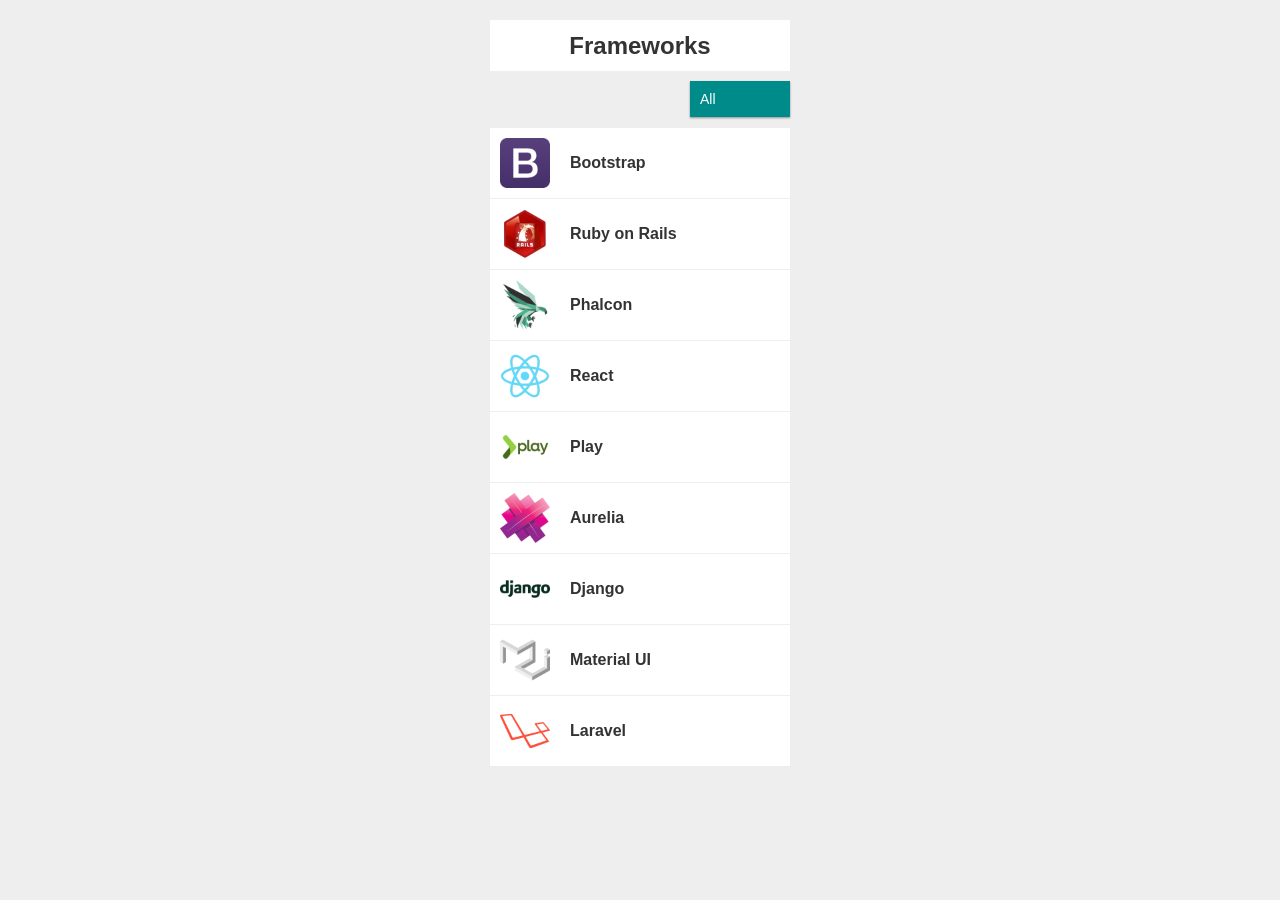
<file: work/fifth/index.html>
<!doctype html>
<html>
  <head>
    <meta charset="UTF-8">
    <meta name="viewport" content="width=device-width, initial-scale=1.0, maximum-scale=1.0, user-scalable=no">
    <meta name="format-detection" content="telephone=no">
    <title>jQuery</title>
    <link rel="stylesheet" href="../../common/css/reset.css">
    <link rel="stylesheet" href="../../common/css/base.css">
    <link rel="stylesheet" href="./css/style.css">
  </head>
  <body>
    <div class="wrapper">
      <div class="contents">
        <p class="title">Frameworks</p>
        <div class="select-wrapper">
          <select class="select">
            <option value="all">All</option>
            <option value="css">CSS</option>
            <option value="javascript">JavaScript</option>
            <option value="php">PHP</option>
            <option value="ruby">Ruby</option>
            <option value="python">Python</option>
            <option value="scala">Scala</option>
          </select>
        </div>
        <ul class="list">
          <li data-category-type="css">
            <a href="http://getbootstrap.com/" class="article">
              <i class="article-icon is-bootstrap"></i>
              <p class="article-name">Bootstrap</p>
            </a>
          </li>
          <li data-category-type="ruby">
            <a href="http://rubyonrails.org/" class="article">
              <i class="article-icon is-ruby-on-rails"></i>
              <p class="article-name">Ruby on Rails</p>
            </a>
          </li>
          <li data-category-type="php">
            <a href="https://phalconphp.com/ja/" class="article">
              <i class="article-icon is-phalcon"></i>
              <p class="article-name">Phalcon</p>
            </a>
          </li>
          <li data-category-type="javascript">
            <a href="https://facebook.github.io/react/" class="article">
              <i class="article-icon is-react"></i>
              <p class="article-name">React</p>
            </a>
          </li>
          <li data-category-type="scala">
            <a href="https://www.playframework.com/" class="article">
              <i class="article-icon is-play"></i>
              <p class="article-name">Play</p>
            </a>
          </li>
          <li data-category-type="javascript">
            <a href="http://aurelia.io/" class="article">
              <i class="article-icon is-aurelia"></i>
              <p class="article-name">Aurelia</p>
            </a>
          </li>
          <li data-category-type="python">
            <a href="http://djangoproject.jp/" class="article">
              <i class="article-icon is-django"></i>
              <p class="article-name">Django</p>
            </a>
          </li>
          <li data-category-type="css">
            <a href="http://www.material-ui.com/#/" class="article">
              <i class="article-icon is-material-ui"></i>
              <p class="article-name">Material UI</p>
            </a>
          </li>
          <li data-category-type="php">
            <a href="https://laravel.com/" class="article">
              <i class="article-icon is-laravel"></i>
              <p class="article-name">Laravel</p>
            </a>
          </li>
        </ul>
      </div>
    </div>
    <script src="../../common/js/jquery.js"></script>
    <script>
      $(function(){
            $(".select").change(function () {
        
        var select_val = $('.select').val();

        $(".list li").each(function (index, element) {       
            if (select_val == "all") {
                $(element).show();
                return true;
            }            
            var content_val = $(element).data('category-type');            
            if (select_val == content_val) {
                $(element).show();
            } else {
                $(element).hide();
            }
          });
        });
      });
    </script>
  </body>
</html>
</file>
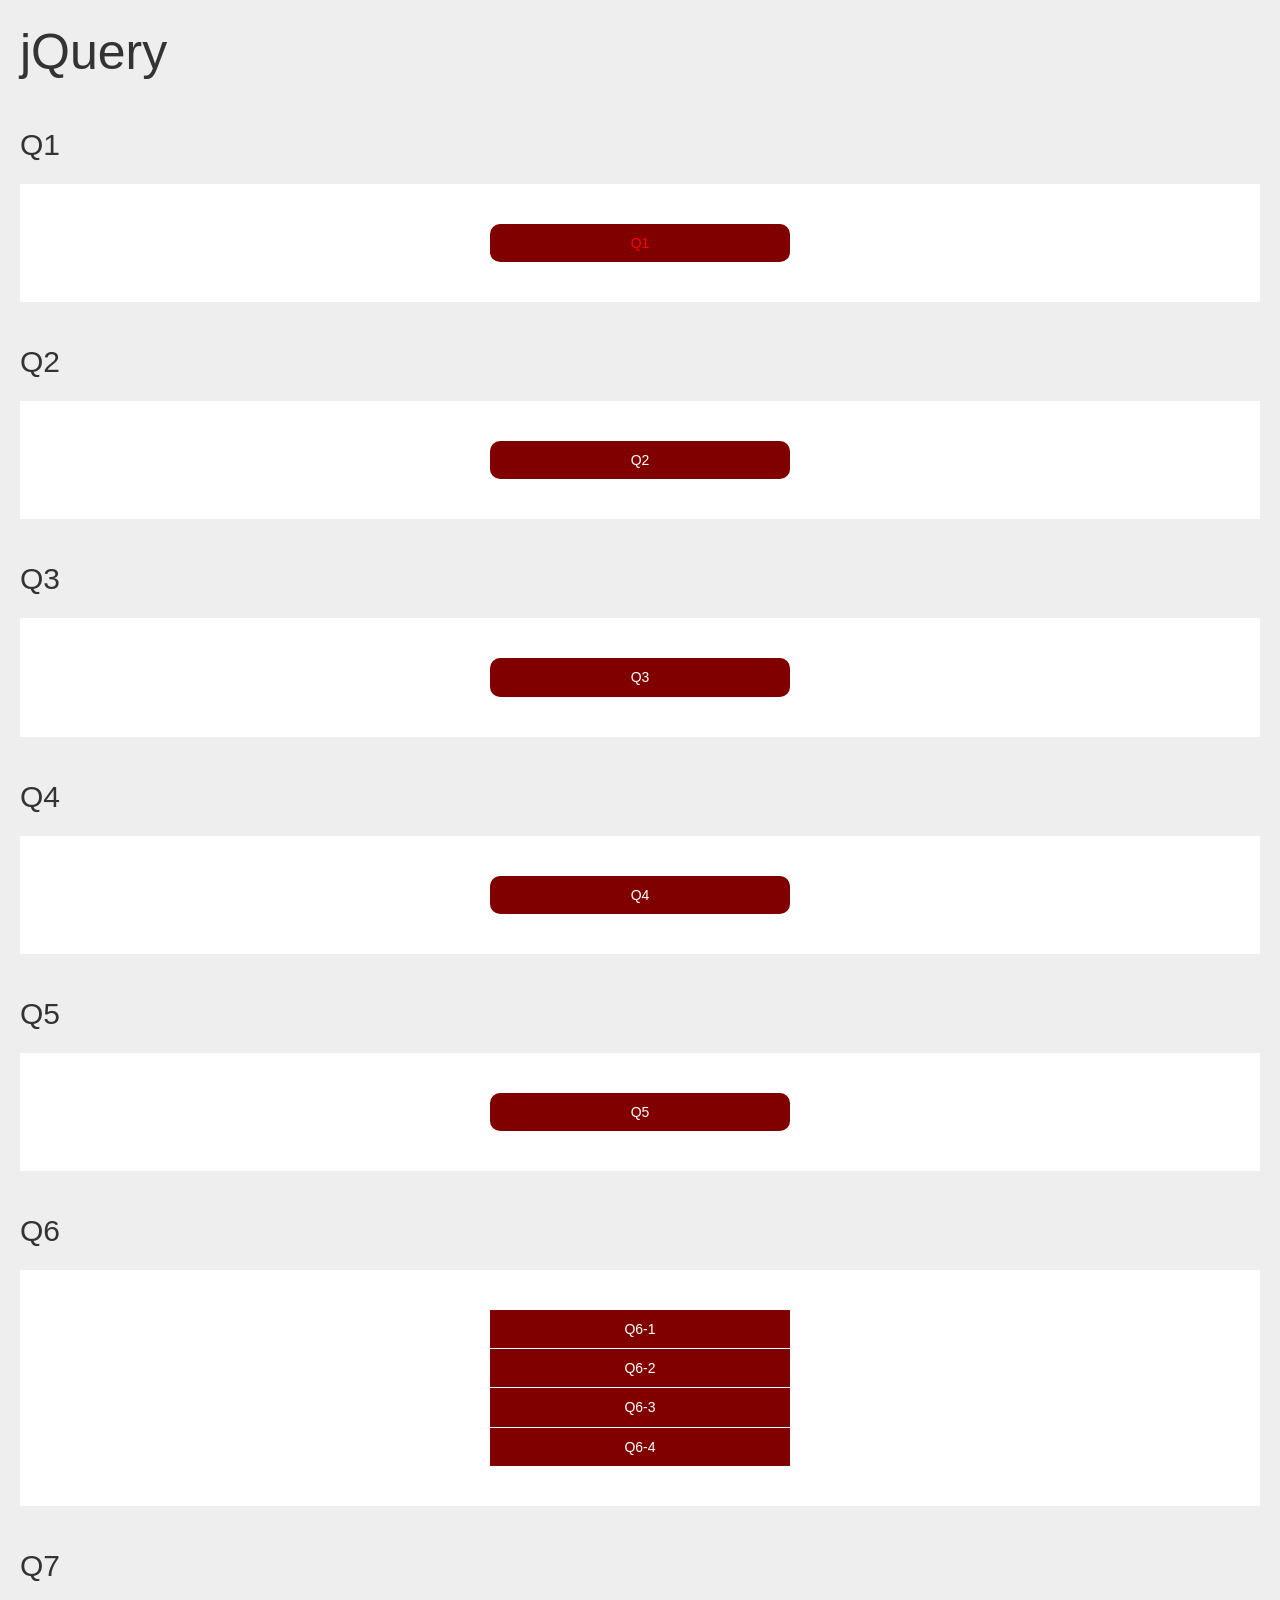
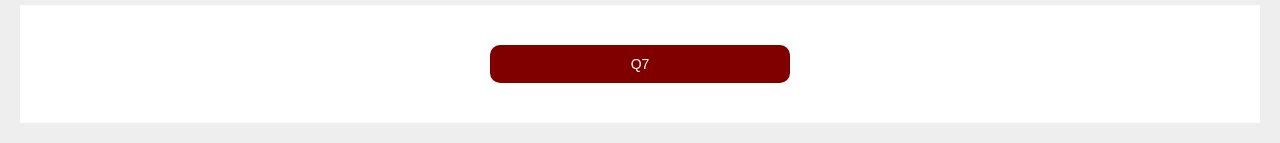
<file: work/first/index.html>
<!doctype html>
<html>
<head>
<meta charset="UTF-8">
<meta name="viewport" content="width=device-width, initial-scale=1.0, maximum-scale=1.0, user-scalable=no">
<meta name="format-detection" content="telephone=no">
<title>jQuery</title>
<link rel="stylesheet" href="../../common/css/reset.css">
<link rel="stylesheet" href="../../common/css/base.css">
<link rel="stylesheet" href="./css/style.css">
</head>
<body>
<div class="wrapper">
  <h1 class="title">jQuery</h1>
  <h2 class="sub-title">Q1</h2>
  <div class="question">
    <div class="btn" id="q1">Q1</div>
  </div>
  <h2 class="sub-title">Q2</h2>
  <div class="question">
    <div class="btn" id="q2">Q2</div>
  </div>
  <h2 class="sub-title">Q3</h2>
  <div class="question">
    <div class="btn" id="q3">Q3</div>
  </div>
  <h2 class="sub-title">Q4</h2>
  <div class="question">
    <div class="btn" id="q4">Q4</div>
  </div>
  <h2 class="sub-title">Q5</h2>
  <div class="question">
    <div class="btn" id="q5">Q5</div>
  </div>
  <h2 class="sub-title">Q6</h2>
  <div class="question">
    <ul class="list" id="q6">
      <li>Q6-1</li>
      <li>Q6-2</li>
      <li>Q6-3</li>
      <li>Q6-4</li>
    </ul>
  </div>
  <h2 class="sub-title">Q7</h2>
  <div class="question">
    <div class="btn" id="q7" data-text="jQuery">Q7</div>
  </div>
</div>
<script src="../../common/js/jquery.js"></script>
<script>

$('#q1').css('color', 'red');

$('#q2').click(function() {
          $(this).css('background-color', 'pink');
        });

$('#q3').click(function() {
          $(this).prepend('DOMの中の前')
                 .append('DOMの中の後')
                 .before('DOMの前')
                 .after('DOMの後');
        });

$('#q4').click(function() {
          $(this).addClass('large');
        });

$('#q5').click(function() {
          $(this).animate({
            'marginLeft': 100,
            'marginTop': 100
          }, 2000);
        });

$('#q6').find('li').click(function() {
          var targetNum = $(this).index();
          console.log(targetNum);
          alert(targetNum);
        });

$('#q7').click(function() {
          var text = $(this).data('text');
          console.log(text);
        });
</script>
</body>
</html>
</file>
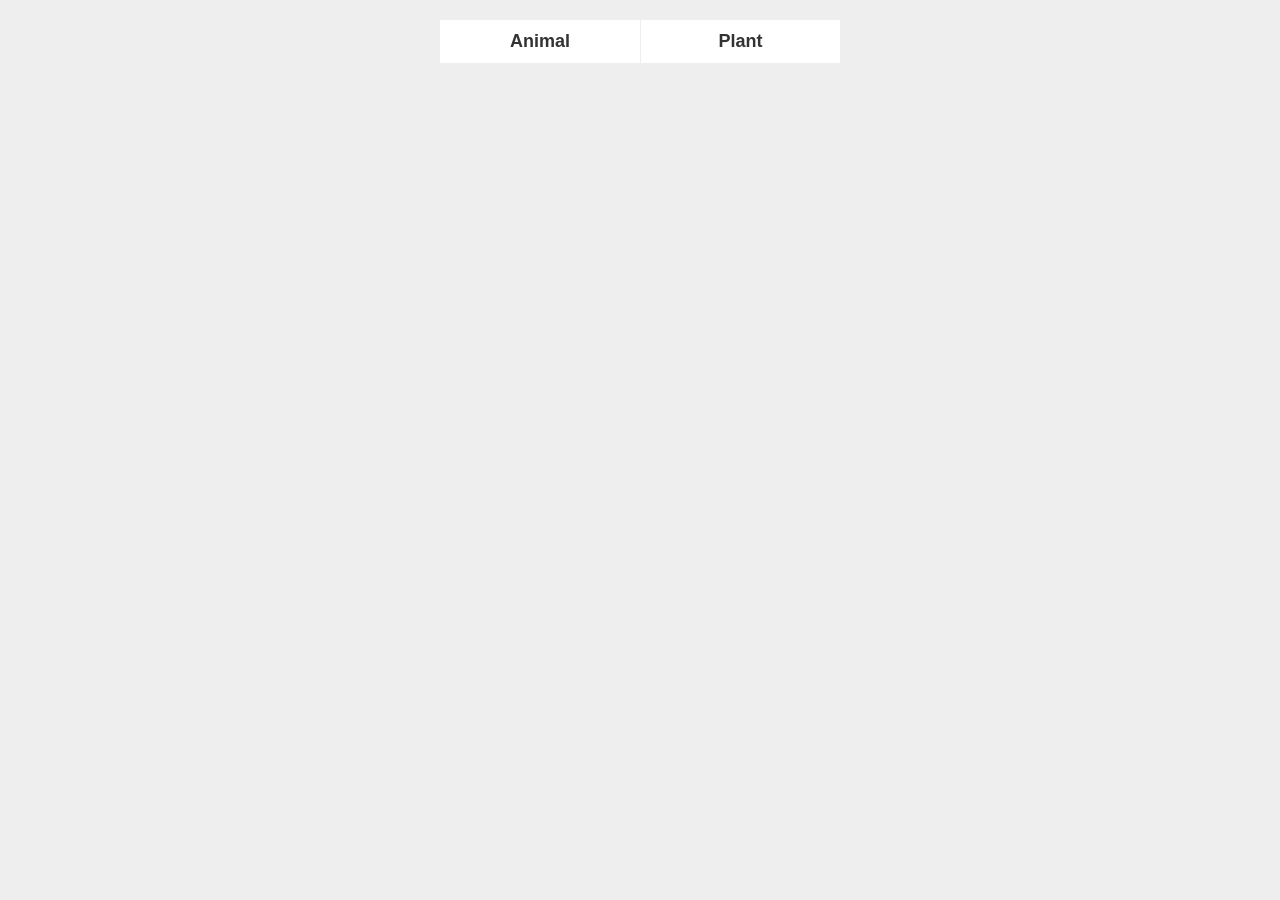
<file: work/fourth/index.html>
<!doctype html>
<html>
  <head>
    <meta charset="UTF-8">
    <meta name="viewport" content="width=device-width, initial-scale=1.0, maximum-scale=1.0, user-scalable=no">
    <meta name="format-detection" content="telephone=no">
    <title>jQuery</title>
    <link rel="stylesheet" href="../../common/css/reset.css">
    <link rel="stylesheet" href="../../common/css/base.css">
    <link rel="stylesheet" href="./css/style.css">
  </head>
  <body>
    <div class="wrapper">
      <ul class="menu__list clearfix">
        <li>
          <p class="menu__list__title">Animal</p>
          <ul class="menu__list__childList" style="display: none;">
            <li>
              <p class="menu__list__childList__title">Lion</p>
            </li>
            <li>
              <p class="menu__list__childList__title">Zebra</p>
            </li>
            <li>
              <p class="menu__list__childList__title">Elephant</p>
            </li>
            <li>
              <p class="menu__list__childList__title">Rhino</p>
            </li>
          </ul>
        </li>
        <li>
          <p class="menu__list__title">Plant</p>
          <ul class="menu__list__childList" style="display: none;">
            <li>
              <p class="menu__list__childList__title">Cedar</p>
            </li>
            <li>
              <p class="menu__list__childList__title">Olive</p>
            </li>
            <li>
              <p class="menu__list__childList__title">Aloe</p>
            </li>
          </ul>
        </li>
      </ul>
    </div>
    <script src="../../common/js/jquery.js"></script>
    <script>

      $(function() {

            $("ul.clearfix li").hover(
              function() {
                
                $(this).children(".menu__list__childList").stop(true).slideDown();
              },
              function() {               

                $(this).children(".menu__list__childList").stop(true).slideUp();
              }
            );
         });
      
    </script>
  </body>
</html>
</file>
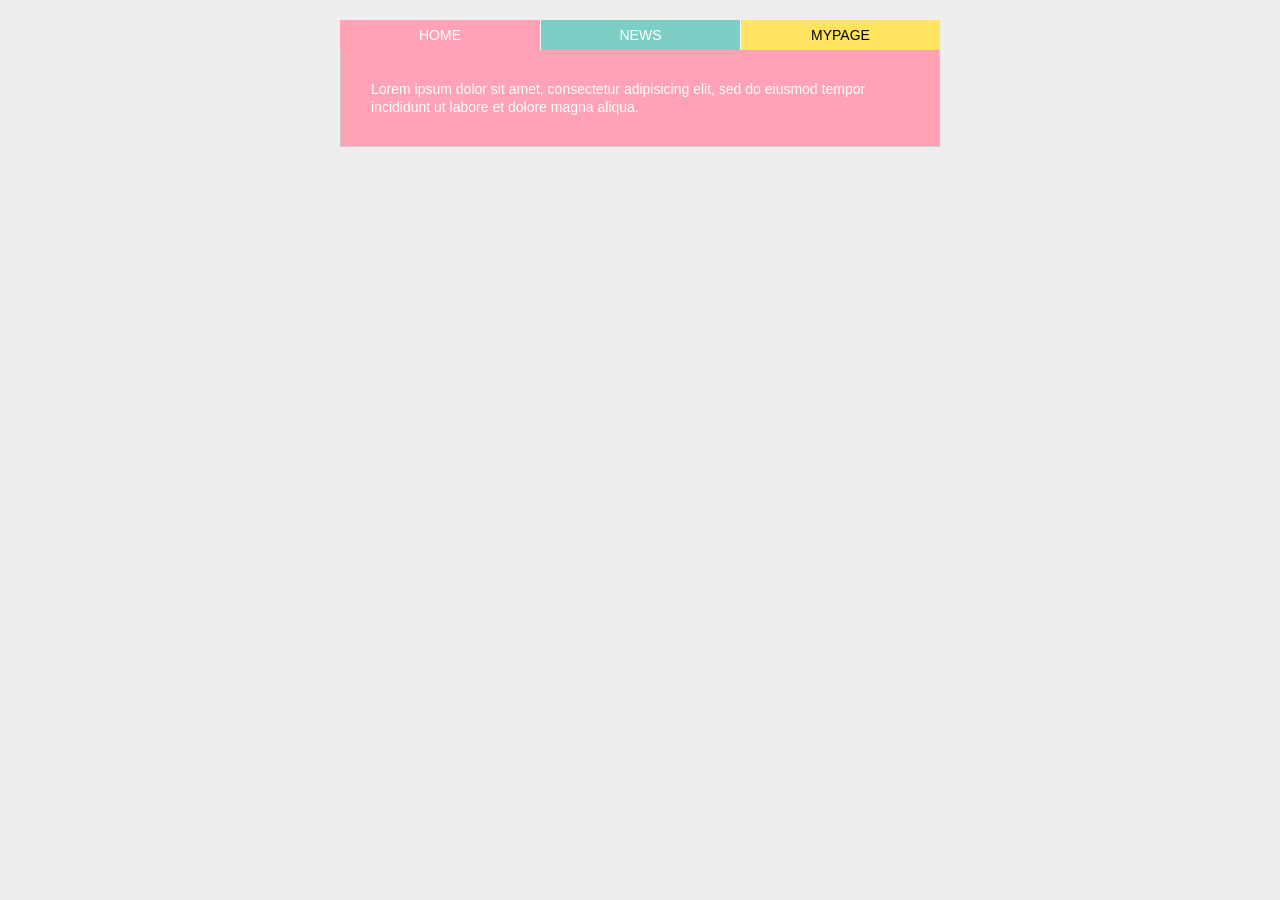
<file: work/third/index.html>
<!doctype html>
<html>
  <head>
    <meta charset="UTF-8">
    <meta name="viewport" content="width=device-width, initial-scale=1.0, maximum-scale=1.0, user-scalable=no">
    <meta name="format-detection" content="telephone=no">
    <title>jQuery</title>
    <link rel="stylesheet" href="../../common/css/reset.css">
    <link rel="stylesheet" href="../../common/css/base.css">
    <link rel="stylesheet" href="./css/style.css">
  </head>
  <body>
    <div class="wrapper">
      <ul class="nav clearfix">
        <li class="is-pink">HOME</li>
        <li class="is-green">NEWS</li>
        <li class="is-yellow">MYPAGE</li>
      </ul>
      <ul class="contents">
        <li class="is-pink">Lorem ipsum dolor sit amet, consectetur adipisicing elit, sed do eiusmod tempor incididunt ut labore et dolore magna aliqua.</li>
        <li class="is-green is-hidden">Ut enim ad minim veniam, quis nostrud exercitation ullamco laboris nisi ut aliquip ex ea commodo consequat. Duis aute irure dolor in reprehenderit in voluptate velit esse cillum dolore eu fugiat nulla pariatur.</li>
        <li class="is-yellow is-hidden">Excepteur sint occaecat cupidatat non proident, sunt in culpa qui officia deserunt mollit anim id est laborum.</li>
      </ul>
    </div>
    <script src="../../common/js/jquery.js"></script>
    <script>

      $(function() {

          $(".nav").find('li').on("click", function() {
            var targetNum = $(this).index();
              $(".contents").find('li').addClass("is-hidden").eq(targetNum).removeClass("is-hidden");

          });
      });
    </script>
  </body>
</html>
</file>
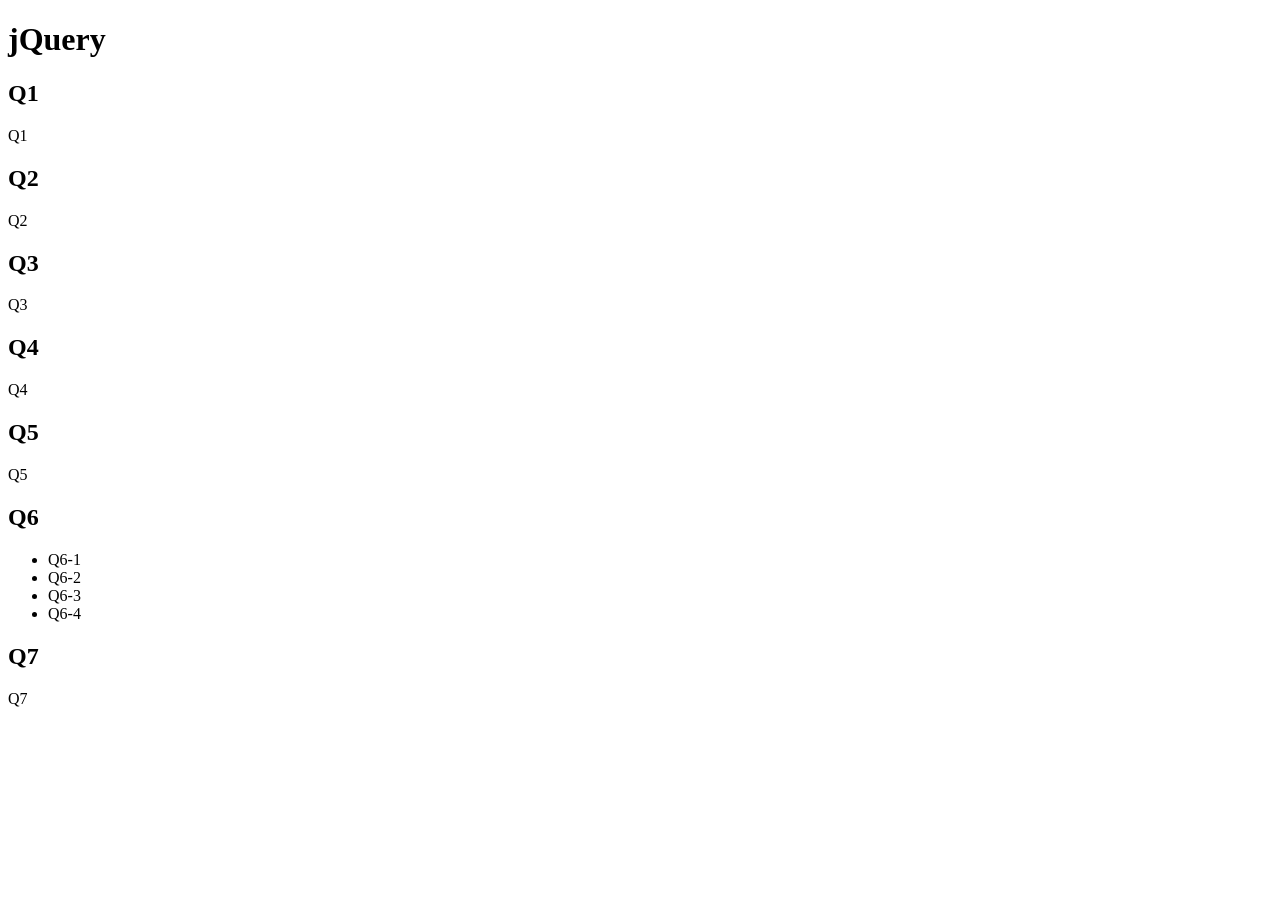
<file: work/first/answer/index.html>
<!doctype html>
<html>
  <head>
    <meta charset="UTF-8">
    <meta name="viewport" content="width=device-width, initial-scale=1.0, maximum-scale=1.0, user-scalable=no">
    <meta name="format-detection" content="telephone=no">
    <title>jQuery</title>
    <link rel="stylesheet" href="http://gizumo-education.github.io/sample/javascript-lesson/jquery-curriculum/common/css/reset.css">
    <link rel="stylesheet" href="http://gizumo-education.github.io/sample/javascript-lesson/jquery-curriculum/common/css/base.css">
    <link rel="stylesheet" href="http://gizumo-education.github.io/sample/javascript-lesson/jquery-curriculum/answer/first//css/style.css">
  </head>
  <body>
    <div class="wrapper">
      <h1 class="title">jQuery</h1>
      <h2 class="sub-title">Q1</h2>
      <div class="question">
        <div class="btn" id="q1">Q1</div>
      </div>
      <h2 class="sub-title">Q2</h2>
      <div class="question">
        <div class="btn" id="q2">Q2</div>
      </div>
      <h2 class="sub-title">Q3</h2>
      <div class="question">
        <div class="btn" id="q3">Q3</div>
      </div>
      <h2 class="sub-title">Q4</h2>
      <div class="question">
        <div class="btn" id="q4">Q4</div>
      </div>
      <h2 class="sub-title">Q5</h2>
      <div class="question">
        <div class="btn" id="q5">Q5</div>
      </div>
      <h2 class="sub-title">Q6</h2>
      <div class="question">
        <ul class="list" id="q6">
          <li>Q6-1</li>
          <li>Q6-2</li>
          <li>Q6-3</li>
          <li>Q6-4</li>
        </ul>
      </div>
      <h2 class="sub-title">Q7</h2>
      <div class="question">
        <div class="btn" id="q7" data-text="jQuery">Q7</div>
      </div>
    </div>
    <script src="http://gizumo-education.github.io/sample/javascript-lesson/jquery-curriculum/common/js/jquery.js"></script>
    <script>
      $(function() {
        // $(function() { });　DOMが準備されてからjQueryを実行するready構文の省略形になります。
        // jQueryを書くときはこの中に実際の処理を書くことになる。詳しくはこちら( http://www.jquerystudy.info/tutorial/01/06.html )
        $('#q1').css('color', 'red');
        // ちゃんと処理が実行されていれば<div id='q1'>q1</div>の文字色が赤色になっているはず。
        // $('#q1')　jQueryの効果を効かせたいDOMを$('')でくくる。
        // $('#q1')　この中の#q1の部分を「セレクタ」と呼ぶ。
        // idの場合は#,classの場合は.をつける。cssと一緒。
        // .css('color', 'red')　対象となっているDOMのcolorをredに変える。（今回はcolorだがcssで出来ることは全て出来る。）
        // このように.〇〇()と書くものを「メソッド」と呼ぶ。
        $('#q2').click(function() {
          $(this).css('background-color', 'pink');
        });
        // <div class="btn" id="q2">q2</div>をクリックした後に背景色が変わるはず。
        // .click();　clickメソッドは()の中に関数を書くと指定した要素をクリックした後にその関数を実行するという処理をやってくれる。関数とは何だという方はjavascript-lessonの前の項にもどりましょう。
        // $(this)　これは超簡単に書くと、この記述の前に指定されたDOMを指定する。この場合クリックした要素である$('#q2')のこと。
        $('#q3').click(function() {
          $(this).prepend('DOMの中の前')
                 .append('DOMの中の後')
                 .before('DOMの前')
                 .after('DOMの後');
        });
        // クリックすればわかるはず。DOMの挿入位置をよく確認して下さい。
        // なんだこの書き方はと思った人は「jQuery メソッドチェイン」でググってください。
        $('#q4').click(function() {
          $(this).addClass('large');
        });
        // addClass()　対象のDOMにクラスを追加するメソッドです。（引数のクラスに.をつけないので注意）
        // 現場だとcss()よりもこちらを使うことの方が多い。なぜならば、css()よりもjavascript側の記述量が少なく、使い回しが効くためである。
        $('#q5').click(function() {
          $(this).animate({
            'marginLeft': 100,
            'marginTop': 100
          }, 2000);
        });
        // animateメソッドはcssのプロパティを一定時間かけて変更するメソッドである。
        // 'marginLeft': 100,
        // 'marginTop': 100
        // この部分でプロパティを定義し、コロンの後に値を書く。そしてカンマの後にミリ秒を書き、そのアニメーション全体の時間を決める。
        // CSSの名前の書き方が若干違ってることに注意してください。animateメソッドはキャメルケースになります。
        // 実はこのanimateメソッドはよーく見ると引数を2つ持つメソッドなのです。
        // .animate({〜}, 2000);　さっきも言ったように引数には関数や値を渡すことも出来るし、「{}」オブジェクトを渡すことも出来ます。
        // オブジェクトは難しいので今は説明しませんが、「引数2つとること出来るんだー、ふーん」ぐらいに考えておいて下さい。（ちなみに関数を作る際に引数は何個でも作れます。）
        $('#q6').find('li').click(function() {
          var targetNum = $(this).index();
          console.log(targetNum);
          alert(targetNum);
        });
        // #q7内のli要素をクリックした際にその要素が何番目の要素かアラートとコンソールで教えてくれるはずです。
        // find()　findメソッドは指定されたDOM要素から引数に渡された要素を（ここではli）を取ってくるメソッドです。
        // index()　はその要素が何番目の要素か教えてくれるメソッドです。慣れないと理解しづらいのですが、最初の要素をクリックすると0という値が返ってきますが、それは正常な挙動です。
        // var 〜　変数を定義する宣言です。ここでは$(this).index()で取得した値をtargetNumという変数に代入しています。この後にalertやconsole.logで使用するため、変数化しておくと値を使い回し出来るので非常に良い。
        // console.log()　chrome developer toolのconsoleのタブに引数の値が出力されます。非常に重要です。
        // alert() 引数の値をアラートとして表示します。これまた非常に重要です。
        $('#q7').click(function() {
          var text = $(this).data('text');
          console.log(text);
        });
        // data() その要素のdata属性を取得もしくはセットするメソッド。
        // DOMを見てもらうと data-text='jQuery' といった記述がある。これはDOMに特殊な値を設定する方法で、jQueryを使うことによって簡単に取得出来るのである。
        // 取得方法は data('text')で取得することが出来る（今回の場合）。HTMLのdata-〇〇="hoge"はjQueryのdata('〇〇')でhogeが取得できる
        // また上には書いていないが、$('DOM').data('hoge', 'fuga')といった風に書くことによって、DOMのdata-hoge属性にfugaをセットすることが出来る。
        // html的に書けば<div data-hoge='fuga'></div>です。
      });
    </script>
  </body>
</html>
</file>
<file: common/css/base.css>
*,
*:before,
*:after {
  -webkit-box-sizing: border-box;
  box-sizing: border-box;
}
html {
  min-height: 100%;
  -webkit-text-size-adjust: 100%;
}
body {
  position: relative;
  min-height: 100%;
  background-color: #eee;
  color: #333;
  font-size: 14px;
  line-height: 1.3;
  word-wrap: break-word;
  font-family: YuGothic, '游ゴシック', 'Hiragino Kaku Gothic ProN', Meiryo, sans-serif;
}
a {
  color: inherit;
  text-decoration: none;
}
img {
  vertical-align: middle;
  -webkit-touch-callout: none;
}
ol, ul, li { list-style: none; }
span, i { display: inline-block; }
input, textarea, button {
  margin: 0;
  padding: 0;
  outline: none;
  border: none;
  background-color: inherit;
  color: inherit;
  -webkit-appearance: none;
}
input:-webkit-autofill, textarea:-webkit-autofill {
  -webkit-box-shadow: 0 0 0px 1000px white inset;
}
</file>
<file: work/fifth/css/style.css>
.clearfix:after {
  display: block;
  clear: both;
  content: '';
}
.wrapper {
  padding: 20px;
}
.contents {
  margin: 0 auto;
  width: 300px;
}
.title {
  padding: 10px;
  font-size: 24px;
  font-weight: bold;
  text-align: center;
  background-color: #fff;
}
.select-wrapper {
  margin: 10px 0;
  text-align: right;
}
.select {
  padding: 10px;
  width: 100px;
  font-size: 14px;
  color: #fff;
  border: none;
  border-radius: 0;
  background-color: darkcyan;
  box-shadow: 0 1px 2px rgba(0, 0, 0, .4);
  cursor: pointer;
  -webkit-appearance: none;
}
.list > li {
  border-top: 1px #eee solid;
}
.article {
  position: relative;
  display: table;
  padding: 10px;
  width: 100%;
  background-color: #fff;
  table-layout: fixed;
}
.article-icon {
  display: table-cell;
  width: 50px;
  height: 50px;
  background-size: cover;
}
.article-icon.is-bootstrap { background-image: url(../img/bootstrap.png); }
.article-icon.is-material-ui { background-image: url(../img/material-ui.png); }
.article-icon.is-react { background-image: url(../img/react.png); }
.article-icon.is-aurelia { background-image: url(../img/aurelia.png); }
.article-icon.is-ruby-on-rails { background-image: url(../img/ruby-on-rails.png); }
.article-icon.is-laravel { background-image: url(../img/laravel.png); }
.article-icon.is-phalcon { background-image: url(../img/phalcon.png); }
.article-icon.is-django { background-image: url(../img/django.png); }
.article-icon.is-play { background-image: url(../img/play.png); }
.article-name {
  display: table-cell;
  padding-left: 20px;
  width: 100%;
  font-size: 16px;
  font-weight: bold;
  vertical-align: middle;
}
</file>
<file: work/first/css/style.css>
.clearfix:after {
  display: block;
  clear: both;
  content: '';
}
.wrapper {
  padding: 20px;
}
.title {
  font-size: 50px;
}
.sub-title {
  margin: 40px 0 20px;
  font-size: 30px;
}
.question {
  padding: 40px 20px;
  text-align: center;
  background-color: #fff;
}
.btn {
  display: inline-block;
  padding: 10px;
  width: 300px;
  text-align: center;
  color: #fff;
  border-radius: 10px;
  background-color: maroon;
  box-sizing: border-box;
  cursor: pointer;
}
.btn + .btn {
  margin-top: 20px;
}
.list {
  margin: 0 auto;
  width: 300px;
}
.list + .list {
  margin-top: 40px;
}
.list > li {
  padding: 10px;
  color: #fff;
  text-align: center;
  border-top: 1px #fff solid;
  background-color: maroon;
  box-sizing: border-box;
  cursor: pointer;
}
.list > li:first-child {
  border-top: none;
}
.large {
  font-size:30px;
}
</file>
<file: work/fourth/css/style.css>
.clearfix:after {
  display: block;
  clear: both;
  content: '';
}
.wrapper {
  padding: 20px;
}
.menu__list {
  margin: 0 auto;
  width: 400px;
}
.menu__list > li {
  float: left;
  width: 50%;
  border-left: 1px #eee solid;
}
.menu__list > li:first-child {
  border-left: none;
}
.menu__list__title {
  padding: 10px;
  font-size: 18px;
  text-align: center;
  font-weight: bold;
  background-color: #fff;
  cursor: pointer;
}
.menu__list__childList > li {
  border-top: 1px #eee solid;
}
.menu__list__childList__title {
  padding: 10px;
  font-size: 14px;
  background-color: #fff;
  cursor: pointer;
}
.text-active{
  display:block;
}
</file>
<file: work/third/css/style.css>
.clearfix:after {
  display: block;
  clear: both;
  content: '';
}
.wrapper {
  padding: 20px;
}
.nav {
  margin: 0 auto;
  width: 100%;
  max-width: 600px;
}
.nav > li {
  float: left;
  width: 33.333%;
  font-size: 14px;
  line-height: 30px;
  color: #fff;
  text-align: center;
  border-left: 1px #fff solid;
  box-sizing: border-box;
  cursor: pointer;
}
.nav > li:first-child {
  border-left: none;
}
.nav > li:last-child {
  color: #000;
}
.is-hidden {
  display: none;
}
.contents {
  margin: 0 auto;
  width: 100%;
  max-width: 600px;
  border: 1px #ccc solid;
  border-top: none;
  background-color: #fff;
  box-sizing: border-box;
  color: #fff;
}
.contents > li {
  padding: 30px;
}
.contents > li:last-child {
  color: #333;
}
.is-pink {
  background-color: #ffa2b5;
}
.is-green {
  background-color: #7dcec5;
}
.is-yellow {
  background-color: #ffe45f;
}
</file>
